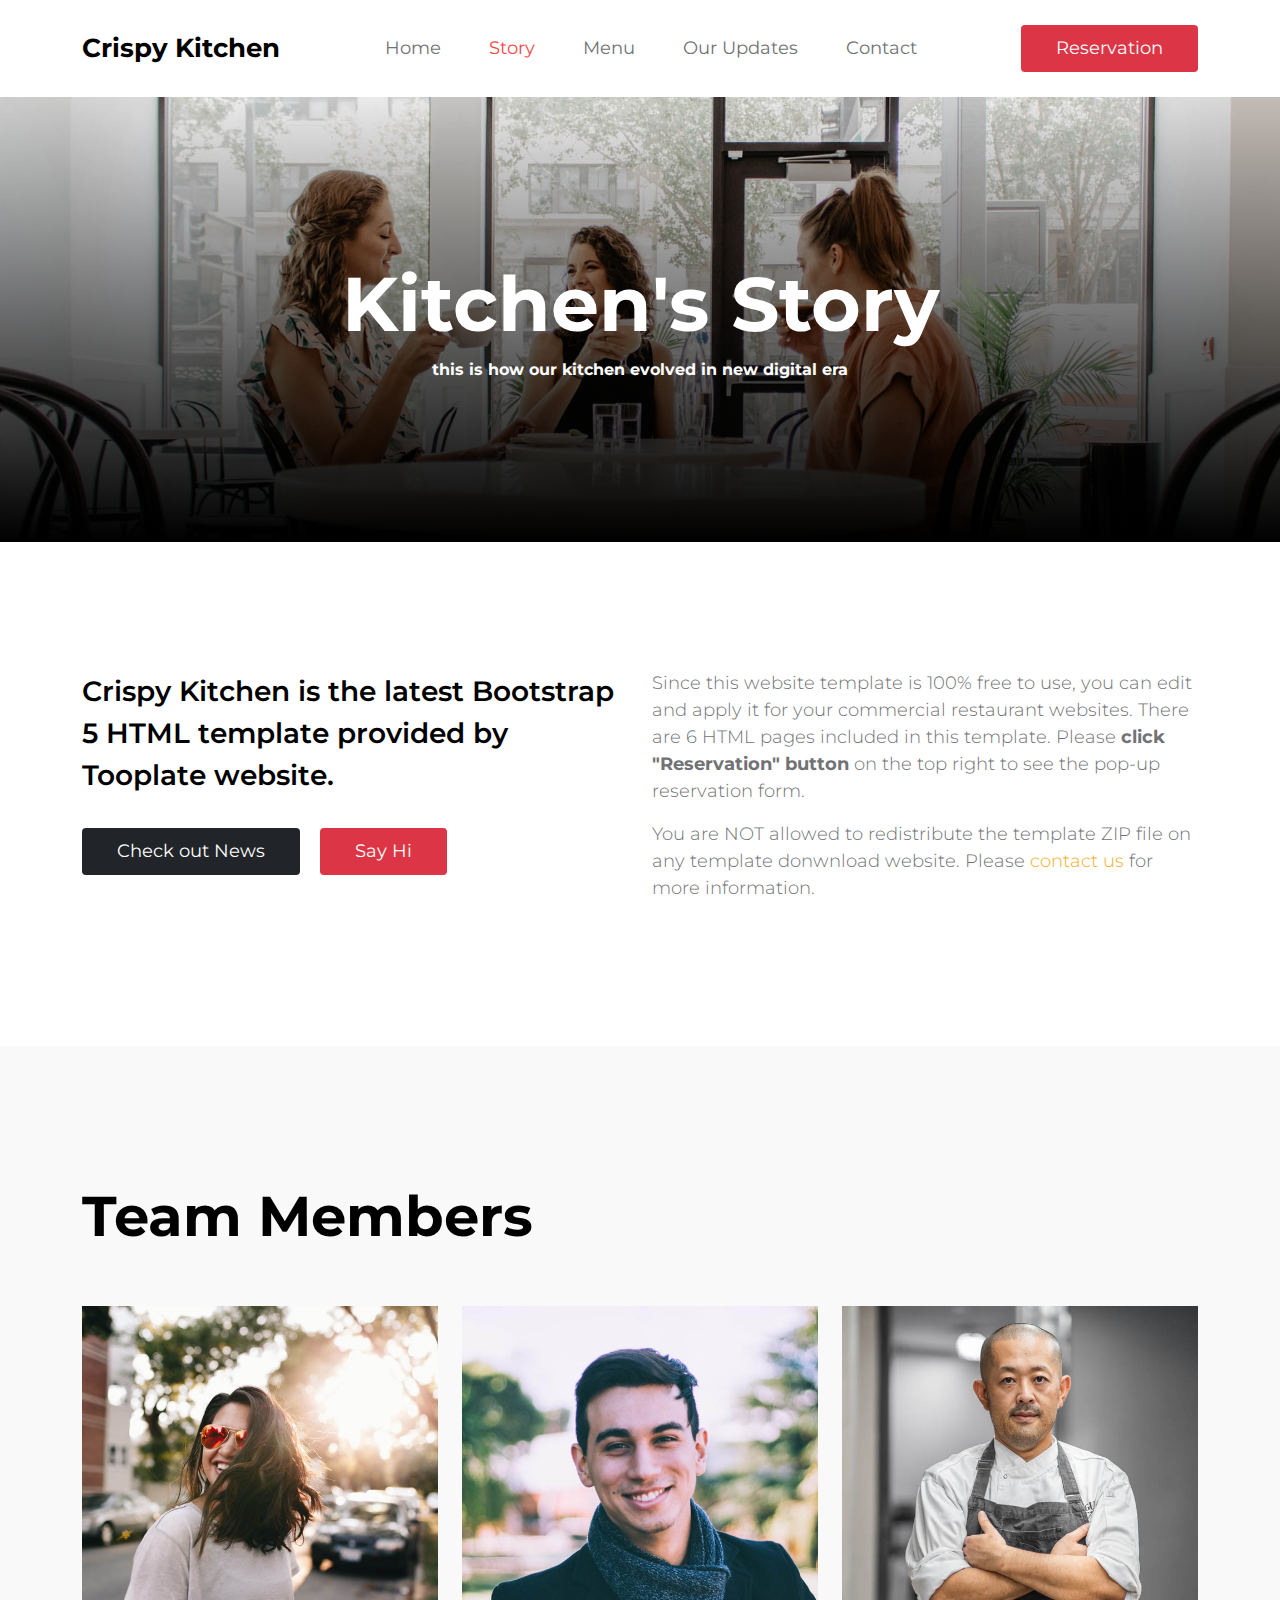
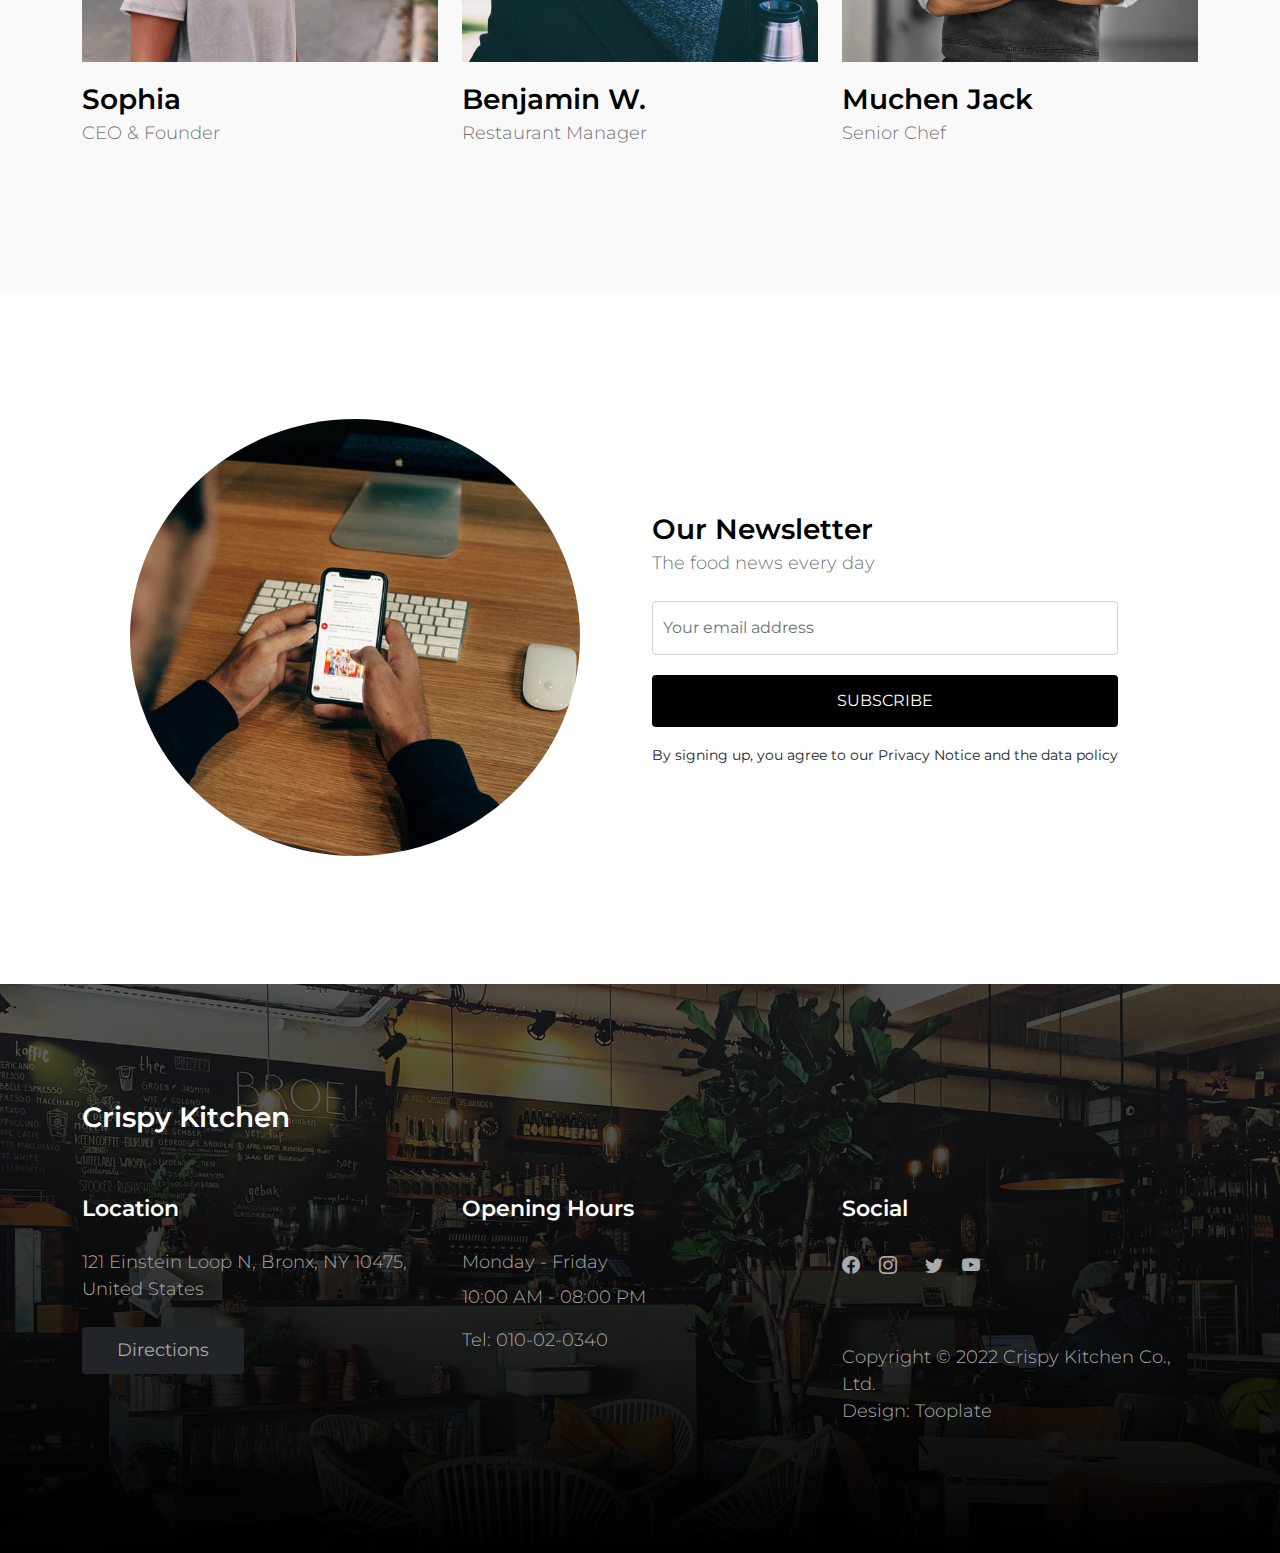
<file: about.html>
<!doctype html>
<html lang="en">
    <head>
        <meta charset="utf-8">
        <meta name="viewport" content="width=device-width, initial-scale=1">

        <meta name="description" content="">
        <meta name="author" content="">

        <title>About Crispy Kitchen HTML Template</title>

        <!-- CSS FILES -->        
        <link rel="preconnect" href="https://fonts.googleapis.com">
        
        <link rel="preconnect" href="https://fonts.gstatic.com" crossorigin>
        
        <link href="https://fonts.googleapis.com/css2?family=Montserrat:wght@300;400;600;700&display=swap" rel="stylesheet">                
        <link href="css/bootstrap.min.css" rel="stylesheet">

        <link href="css/bootstrap-icons.css" rel="stylesheet">

        <link href="css/tooplate-crispy-kitchen.css" rel="stylesheet">
<!--

Tooplate 2129 Crispy Kitchen

https://www.tooplate.com/view/2129-crispy-kitchen

-->
    </head>
    
    <body>
        
        <nav class="navbar navbar-expand-lg bg-white shadow-lg">
            <div class="container">
                <button class="navbar-toggler" type="button" data-bs-toggle="collapse" data-bs-target="#navbarNav" aria-controls="navbarNav" aria-expanded="false" aria-label="Toggle navigation">
                    <span class="navbar-toggler-icon"></span>
                </button>
                
                <a class="navbar-brand" href="index.html">
                    Crispy Kitchen
                </a>

                <div class="d-lg-none">
                    <button type="button" class="custom-btn btn btn-danger" data-bs-toggle="modal" data-bs-target="#BookingModal">Reservation</button>
                </div>

                <div class="collapse navbar-collapse" id="navbarNav">
                    <ul class="navbar-nav mx-auto">
                        <li class="nav-item">
                            <a class="nav-link" href="index.html">Home</a>
                        </li>

                        <li class="nav-item">
                            <a class="nav-link active" href="about.html">Story</a>
                        </li>

                        <li class="nav-item">
                            <a class="nav-link" href="menu.html">Menu</a>
                        </li>

                        <li class="nav-item">
                            <a class="nav-link" href="news.html">Our Updates</a>
                        </li>

                        <li class="nav-item">
                            <a class="nav-link" href="contact.html">Contact</a>
                        </li>
                    </ul>
                </div>

                <div class="d-none d-lg-block">
                    <button type="button" class="custom-btn btn btn-danger" data-bs-toggle="modal" data-bs-target="#BookingModal">Reservation</button>
                </div>

            </div>
        </nav>

        <main>

            <header class="site-header site-about-header">
                <div class="container">
                    <div class="row">

                        <div class="col-lg-10 col-12 mx-auto">
                            <h1 class="text-white">Kitchen's Story</h1>

                            <strong class="text-white">this is how our kitchen evolved in new digital era</strong>
                        </div>

                    </div>
                </div>

                <div class="overlay"></div>
            </header>

            <section class="about section-padding bg-white">
                <div class="container">
                    <div class="row">

                        <div class="col-lg-6 col-12 mb-2">
                            <h4 class="mb-3">Crispy Kitchen is the latest Bootstrap 5 HTML template provided by Tooplate website.</h4>

                            <a href="news.html" class="custom-btn btn btn-dark mt-3">Check out News</a>

                            <a href="contact.html" class="custom-btn btn btn-danger mt-3 ms-3">Say Hi</a>
                        </div>

                        <div class="col-lg-6 col-12">
                        
                        	<p>Since this website template is 100% free to use, you can edit and apply it for your commercial restaurant websites. There are 6 HTML pages included in this template. Please <strong>click "Reservation" button</strong> on the top right to see the pop-up reservation form.</p>
                        
                            <p>You are NOT allowed to redistribute the template ZIP file on any template donwnload website. Please <a href="https://www.tooplate.com/contact" target="_blank">contact us</a> for more information.</p>

                        </div>

                    </div>
                </div>
            </section>

            <section class="about section-padding">
                <div class="container">
                    <div class="row">

                        <div class="col-12">
                            <h2 class="mb-5">Team Members</h2>
                        </div>

                        <div class="col-lg-4 col-12">
                            <div class="team-thumb">
                                <img src="images/team/matthew-hamilton-tNCH0sKSZbA-unsplash.jpg" class="img-fluid team-image" alt="">
                                
                                <div class="team-info">
                                    <h4 class="mt-3 mb-0">Sophia</h4>

                                    <p>CEO &amp; Founder</p>
                                </div>
                            </div>
                        </div>

                        <div class="col-lg-4 col-12 my-lg-0 my-4">
                            <div class="team-thumb">
                                <img src="images/team/nicolas-horn-MTZTGvDsHFY-unsplash.jpg" class="img-fluid team-image" alt="">

                                <h4 class="mt-3 mb-0">Benjamin W.</h4>

                                <p>Restaurant Manager</p>
                            </div>
                        </div>

                        <div class="col-lg-4 col-12">
                            <div class="team-thumb">
                                <img src="images/team/rc-cf-FMh5o5m5N9E-unsplash.jpg" class="img-fluid team-image" alt="">
                                
                                <h4 class="mt-3 mb-0">Muchen Jack</h4>

                                <p>Senior Chef</p>
                            </div>
                        </div>

                    </div>
                </div>
            </section>
            
            <section class="newsletter section-padding bg-white">
                <div class="container">
                    <div class="row">

                        <div class="col-lg-6 col-12">
                            <img src="images/charles-deluvio-FdDkfYFHqe4-unsplash.jpg" class="img-fluid newsletter-image" alt="">
                        </div>

                        <div class="col-lg-6 col-12 d-flex align-items-center mt-5 mt-lg-0 mx-auto">
                            <div class="subscribe-form-wrap">
                                <h4 class="mb-0">Our Newsletter</h4>

                                <p>The food news every day</p>

                                <form class="custom-form subscribe-form mt-4" role="form">
                                    <input type="email" name="subscribe-email" id="subscribe-email" pattern="[^ @]*@[^ @]*" class="form-control" placeholder="Your email address" required="">

                                    <button type="submit" class="form-control mb-3" id="subscribe">Subscribe</button>

                                    <small>By signing up, you agree to our Privacy Notice and the data policy</small>
                                    </div>
                                </form>
                            </div>
                        </div>

                    </div>
                </div>
            </section>

        </main>

        <footer class="site-footer section-padding">
            
            <div class="container">
                
                <div class="row">

                    <div class="col-12">
                        <h4 class="text-white mb-4 me-5">Crispy Kitchen</h4>
                    </div>

                    <div class="col-lg-4 col-md-7 col-xs-12 tooplate-mt30">
                        <h6 class="text-white mb-lg-4 mb-3">Location</h6>

                        <p>121 Einstein Loop N, Bronx, NY 10475, United States</p>

                        <a href="https://goo.gl/maps/wZVGLA7q64uC1s886" class="custom-btn btn btn-dark mt-2">Directions</a>
                    </div>

                    <div class="col-lg-4 col-md-5 col-xs-12 tooplate-mt30">
                        <h6 class="text-white mb-lg-4 mb-3">Opening Hours</h6>

                        <p class="mb-2">Monday - Friday</p>

                        <p>10:00 AM - 08:00 PM</p>

                        <p>Tel: <a href="tel: 010-02-0340" class="tel-link">010-02-0340</a></p>
                    </div>

                    <div class="col-lg-4 col-md-6 col-xs-12 tooplate-mt30">
                        <h6 class="text-white mb-lg-4 mb-3">Social</h6>

                        <ul class="social-icon">
                            <li><a href="#" class="social-icon-link bi-facebook"></a></li>

                            <li><a href="#" class="social-icon-link bi-instagram"></a></li>

                            <<li><a href="https://twitter.com/search?q=tooplate.com&src=typed_query&f=live" target="_blank"
                            	 class="social-icon-link bi-twitter"></a></li>

                            <li><a href="#" class="social-icon-link bi-youtube"></a></li>
                        </ul>
                    
                        <p class="copyright-text tooplate-mt60">Copyright © 2022 Crispy Kitchen Co., Ltd.
                        <br>Design: <a rel="nofollow" href="https://www.tooplate.com/" target="_blank">Tooplate</a></p>
                        
                    </div>

                </div><!-- row ending -->
                
             </div><!-- container ending -->
             
        </footer>

        <!-- Modal -->
        <div class="modal fade" id="BookingModal" tabindex="-1" aria-labelledby="BookingModal" aria-hidden="true">
            <div class="modal-dialog modal-dialog-centered modal-xl">
                <div class="modal-content">
                    <div class="modal-header">
                        <h3 class="mb-0">Reserve a table</h3>

                        <button type="button" class="btn-close" data-bs-dismiss="modal" aria-label="Close"></button>
                    </div>

                    <div class="modal-body d-flex flex-column justify-content-center">
                        <div class="booking">
                            
                            <form class="booking-form row" role="form" action="#" method="post">
                                <div class="col-lg-6 col-12">
                                    <label for="name" class="form-label">Full Name</label>

                                    <input type="text" name="name" id="name" class="form-control" placeholder="Your Name" required>
                                </div>

                                <div class="col-lg-6 col-12">
                                    <label for="email" class="form-label">Email Address</label>

                                    <input type="email" name="email" id="email" pattern="[^ @]*@[^ @]*" class="form-control" placeholder="your@email.com" required>
                                </div>

                                <div class="col-lg-6 col-12">
                                    <label for="phone" class="form-label">Phone Number</label>

                                    <input type="telephone" name="phone" id="phone" pattern="[0-9]{3}-[0-9]{3}-[0-9]{4}" class="form-control" placeholder="123-456-7890">
                                </div>

                                <div class="col-lg-6 col-12">
                                    <label for="people" class="form-label">Number of persons</label>

                                    <input type="text" name="people" id="people" class="form-control" placeholder="12 persons">
                                </div>

                                <div class="col-lg-6 col-12">
                                    <label for="date" class="form-label">Date</label>

                                    <input type="date" name="date" id="date" value="" class="form-control">
                                </div>

                                <div class="col-lg-6 col-12">
                                    <label for="time" class="form-label">Time</label>

                                    <select class="form-select form-control" name="time" id="time">
                                      <option value="5" selected>5:00 PM</option>
                                      <option value="6">6:00 PM</option>
                                      <option value="7">7:00 PM</option>
                                      <option value="8">8:00 PM</option>
                                      <option value="9">9:00 PM</option>
                                    </select>
                                </div>

                                <div class="col-12">
                                    <label for="message" class="form-label">Special Request</label>

                                    <textarea class="form-control" rows="4" id="message" name="message" placeholder=""></textarea>
                                </div>

                                <div class="col-lg-4 col-12 ms-auto">
                                    <button type="submit" class="form-control">Submit Request</button>
                                </div>
                            </form>
                        </div>
                    </div>

                    <div class="modal-footer"></div>
                    
                </div>
                
            </div>
        </div>

        <!-- JAVASCRIPT FILES -->
        <script src="js/jquery.min.js"></script>
        <script src="js/bootstrap.bundle.min.js"></script>
        <script src="js/custom.js"></script>

    </body>
</html>
</file>
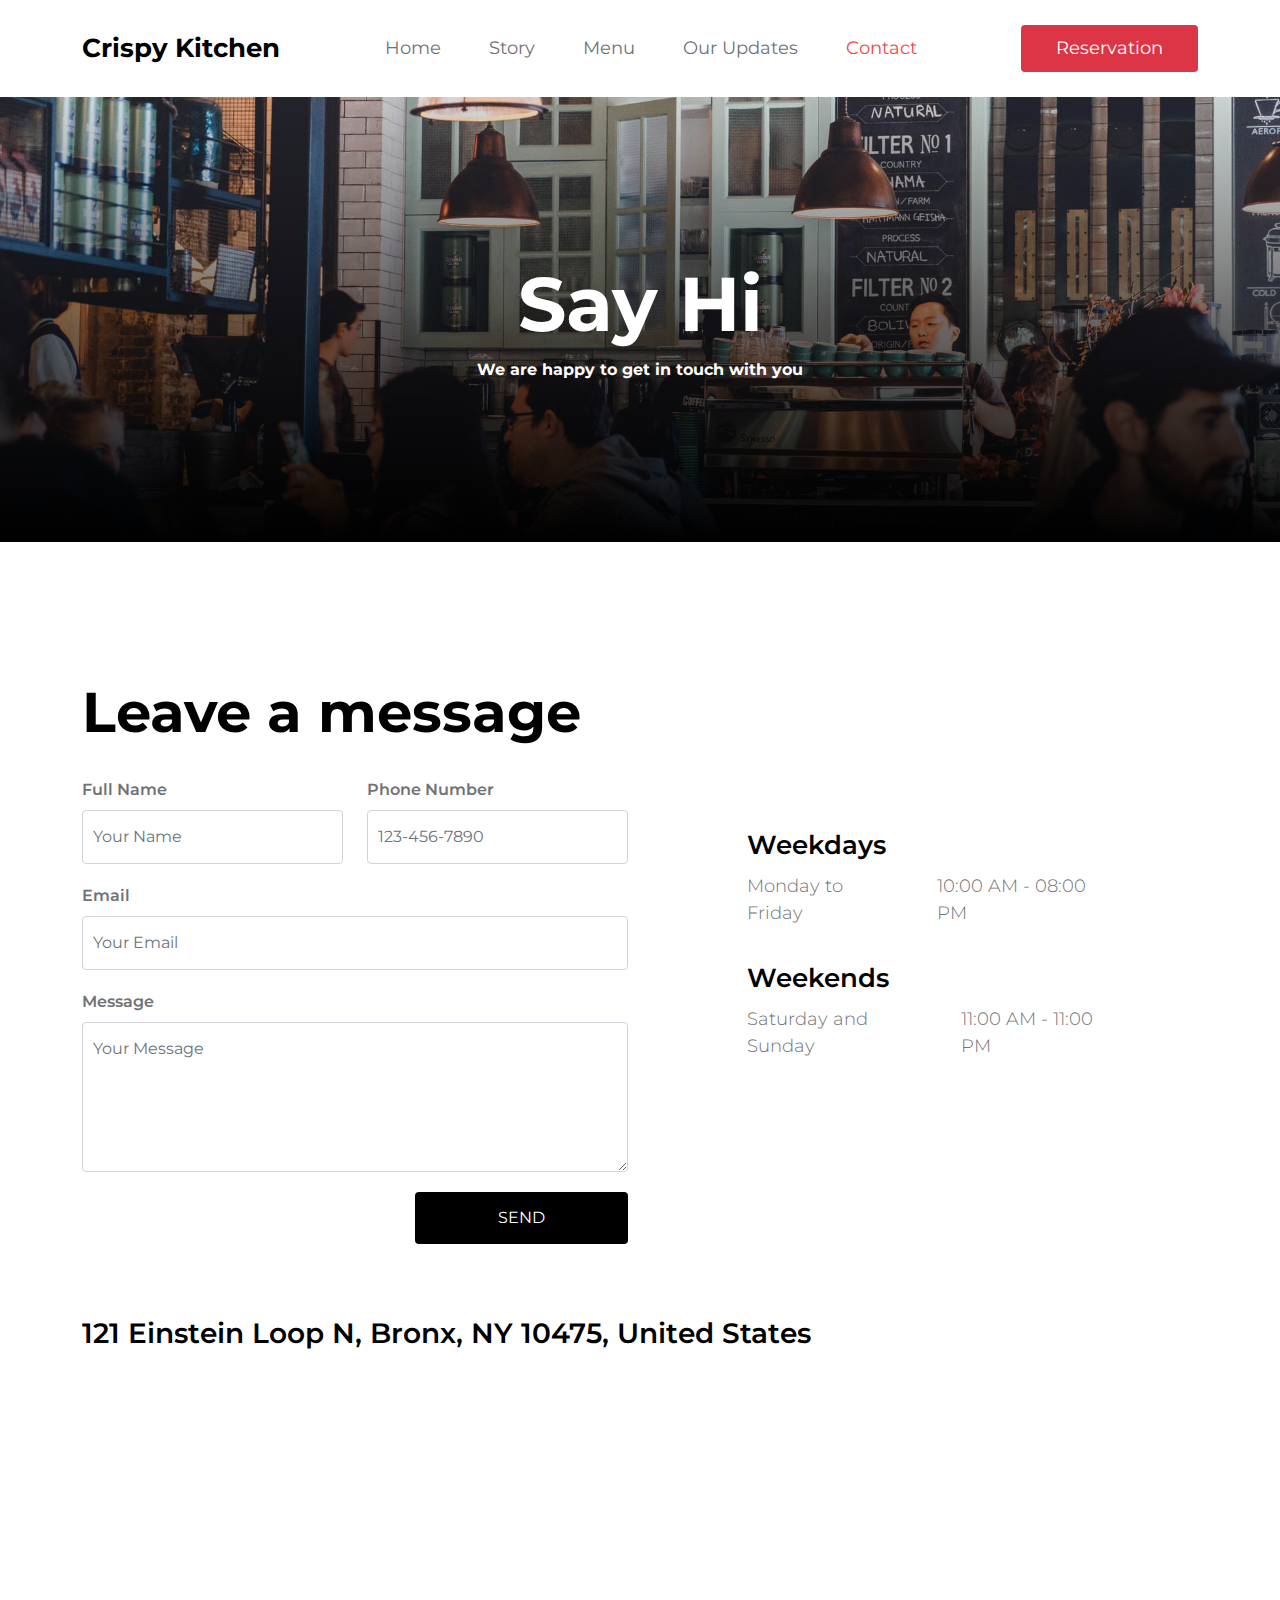
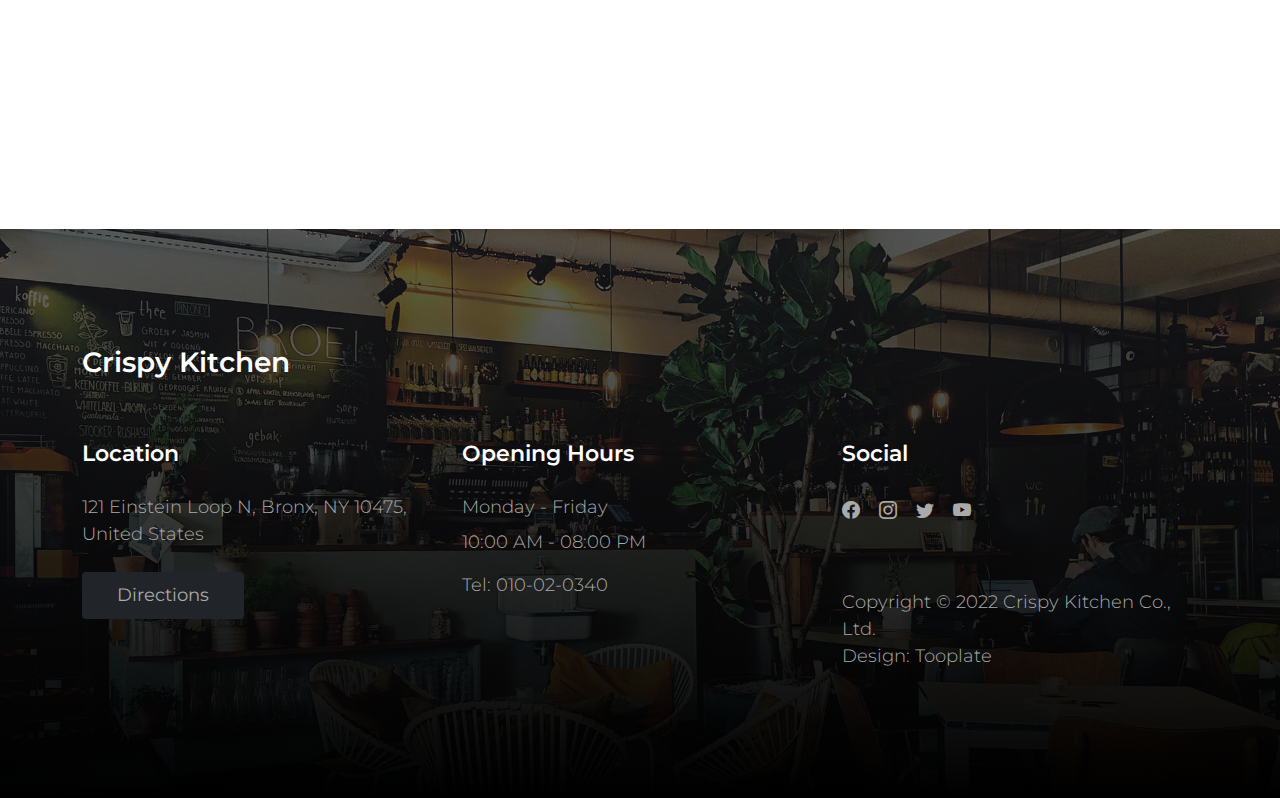
<file: contact.html>
<!doctype html>
<html lang="en">
    <head>
        <meta charset="utf-8">
        <meta name="viewport" content="width=device-width, initial-scale=1">

        <meta name="description" content="">
        <meta name="author" content="">

        <title>Crispy Kitchen - Contact Page</title>

        <!-- CSS FILES -->        
        <link rel="preconnect" href="https://fonts.googleapis.com">
        
        <link rel="preconnect" href="https://fonts.gstatic.com" crossorigin>
        
        <link href="https://fonts.googleapis.com/css2?family=Montserrat:wght@300;400;600;700&display=swap" rel="stylesheet">                
        <link href="css/bootstrap.min.css" rel="stylesheet">

        <link href="css/bootstrap-icons.css" rel="stylesheet">

        <link href="css/tooplate-crispy-kitchen.css" rel="stylesheet">
<!--

Tooplate 2129 Crispy Kitchen

https://www.tooplate.com/view/2129-crispy-kitchen

-->
    </head>
    
    <body>
        
        <nav class="navbar navbar-expand-lg bg-white shadow-lg">
            <div class="container">
                <button class="navbar-toggler" type="button" data-bs-toggle="collapse" data-bs-target="#navbarNav" aria-controls="navbarNav" aria-expanded="false" aria-label="Toggle navigation">
                    <span class="navbar-toggler-icon"></span>
                </button>
                
                <a class="navbar-brand" href="index.html">
                    Crispy Kitchen
                </a>

                <div class="d-lg-none">
                    <button type="button" class="custom-btn btn btn-danger" data-bs-toggle="modal" data-bs-target="#BookingModal">Reservation</button>
                </div>

                <div class="collapse navbar-collapse" id="navbarNav">
                    <ul class="navbar-nav mx-auto">
                        <li class="nav-item">
                            <a class="nav-link" href="index.html">Home</a>
                        </li>

                        <li class="nav-item">
                            <a class="nav-link" href="about.html">Story</a>
                        </li>

                        <li class="nav-item">
                            <a class="nav-link" href="menu.html">Menu</a>
                        </li>

                        <li class="nav-item">
                            <a class="nav-link" href="news.html">Our Updates</a>
                        </li>

                        <li class="nav-item">
                            <a class="nav-link active" href="contact.html">Contact</a>
                        </li>
                    </ul>
                </div>

                <div class="d-none d-lg-block">
                    <button type="button" class="custom-btn btn btn-danger" data-bs-toggle="modal" data-bs-target="#BookingModal">Reservation</button>
                </div>

            </div>
        </nav>

        <main>

            <header class="site-header site-contact-header">
                <div class="container">
                    <div class="row">

                        <div class="col-lg-10 col-12 mx-auto">
                            <h1 class="text-white">Say Hi</h1>

                            <strong class="text-white">We are happy to get in touch with you</strong>
                        </div>

                    </div>
                </div>
                
                <div class="overlay"></div>
            </header>

            <section class="contact section-padding">
                <div class="container">
                    <div class="row">

                        <div class="col-12">
                            <h2 class="mb-4">Leave a message</h2>
                        </div>

                        <div class="col-lg-6 col-12">
                            <form class="custom-form contact-form row" action="#" method="post" role="form">
                                <div class="col-lg-6 col-6">
                                    <label for="contact-name" class="form-label">Full Name</label>

                                    <input type="text" name="contact-name" id="contact-name" class="form-control" placeholder="Your Name" required>
                                </div>

                                <div class="col-lg-6 col-6">
                                    <label for="contact-phone" class="form-label">Phone Number</label>

                                    <input type="telephone" name="contact-phone" id="contact-phone" pattern="[0-9]{3}-[0-9]{3}-[0-9]{4}" class="form-control" placeholder="123-456-7890">
                                </div>

                                <div class="col-12">
                                    <label for="contact-email" class="form-label">Email</label>

                                    <input type="email" name="contact-email" id="contact-email" pattern="[^ @]*@[^ @]*" class="form-control" placeholder="Your Email" required="">

                                    <label for="contact-message" class="form-label">Message</label>

                                    <textarea class="form-control" rows="5" id="contact-message" name="contact-message" placeholder="Your Message"></textarea>
                                </div>

                                <div class="col-lg-5 col-12 ms-auto">
                                    <button type="submit" class="form-control">Send</button>
                                </div>
                            </form>
                        </div>

                        <div class="col-lg-4 col-12 mx-auto mt-lg-5 mt-4">

                            <h5>Weekdays</h5>

                            <div class="d-flex mb-lg-3">
                                <p>Monday to Friday</p>

                                <p class="ms-5">10:00 AM - 08:00 PM</p>
                            </div>

                            <h5>Weekends</h5>

                            <div class="d-flex">
                                <p>Saturday and Sunday</p>

                                <p class="ms-5">11:00 AM - 11:00 PM</p>
                            </div>
                        </div>

                        <div class="col-12">
                            <h4 class="mt-5 mb-4">121 Einstein Loop N, Bronx, NY 10475, United States</h4>

                            <div class="google-map pt-3">
                                <iframe src="https://www.google.com/maps/embed?pb=!1m18!1m12!1m3!1d14920.891757756479!2d-73.83496372506556!3d40.8623107607295!2m3!1f0!2f0!3f0!3m2!1i1024!2i768!4f13.1!3m3!1m2!1s0x89c28cbc17f4a0c3%3A0x9ae0f1e804a817d!2s121%20Einstein%20Loop%20N%2C%20Bronx%2C%20NY%2010475%2C%20USA!5e0!3m2!1sen!2sth!4v1650470337727!5m2!1sen!2sth" width="100%" height="300" style="border:0;" allowfullscreen="" loading="lazy"></iframe>
                            </div>
                        </div>

                    </div>
                </div>
            </section>

        </main>

        <footer class="site-footer section-padding">
            
            <div class="container">
                
                <div class="row">

                    <div class="col-12">
                        <h4 class="text-white mb-4 me-5">Crispy Kitchen</h4>
                    </div>

                    <div class="col-lg-4 col-md-7 col-xs-12 tooplate-mt30">
                        <h6 class="text-white mb-lg-4 mb-3">Location</h6>

                        <p>121 Einstein Loop N, Bronx, NY 10475, United States</p>

                        <a href="https://goo.gl/maps/wZVGLA7q64uC1s886" class="custom-btn btn btn-dark mt-2">Directions</a>
                    </div>

                    <div class="col-lg-4 col-md-5 col-xs-12 tooplate-mt30">
                        <h6 class="text-white mb-lg-4 mb-3">Opening Hours</h6>

                        <p class="mb-2">Monday - Friday</p>

                        <p>10:00 AM - 08:00 PM</p>

                        <p>Tel: <a href="tel: 010-02-0340" class="tel-link">010-02-0340</a></p>
                    </div>

                    <div class="col-lg-4 col-md-6 col-xs-12 tooplate-mt30">
                        <h6 class="text-white mb-lg-4 mb-3">Social</h6>

                        <ul class="social-icon">
                            <li><a href="#" class="social-icon-link bi-facebook"></a></li>

                            <li><a href="#" class="social-icon-link bi-instagram"></a></li>

                            <li><a href="https://twitter.com/search?q=tooplate.com&src=typed_query&f=live" target="_blank"
                            	 class="social-icon-link bi-twitter"></a></li>

                            <li><a href="#" class="social-icon-link bi-youtube"></a></li>
                        </ul>
                    
                        <p class="copyright-text tooplate-mt60">Copyright © 2022 Crispy Kitchen Co., Ltd.
                        <br>Design: <a rel="nofollow" href="https://www.tooplate.com/" target="_blank">Tooplate</a></p>
                        
                    </div>

                </div><!-- row ending -->
                
             </div><!-- container ending -->
             
        </footer>

        <!-- Modal -->
        <div class="modal fade" id="BookingModal" tabindex="-1" aria-labelledby="BookingModal" aria-hidden="true">
            <div class="modal-dialog modal-dialog-centered modal-xl">
                <div class="modal-content">
                    <div class="modal-header">
                        <h3 class="mb-0">Reserve a table</h3>

                        <button type="button" class="btn-close" data-bs-dismiss="modal" aria-label="Close"></button>
                    </div>

                    <div class="modal-body d-flex flex-column justify-content-center">
                        <div class="booking">
                            
                            <form class="booking-form row" role="form" action="#" method="post">
                                <div class="col-lg-6 col-12">
                                    <label for="name" class="form-label">Full Name</label>

                                    <input type="text" name="name" id="name" class="form-control" placeholder="Your Name" required>
                                </div>

                                <div class="col-lg-6 col-12">
                                    <label for="email" class="form-label">Email Address</label>

                                    <input type="email" name="email" id="email" pattern="[^ @]*@[^ @]*" class="form-control" placeholder="your@email.com" required>
                                </div>

                                <div class="col-lg-6 col-12">
                                    <label for="phone" class="form-label">Phone Number</label>

                                    <input type="telephone" name="phone" id="phone" pattern="[0-9]{3}-[0-9]{3}-[0-9]{4}" class="form-control" placeholder="123-456-7890">
                                </div>

                                <div class="col-lg-6 col-12">
                                    <label for="people" class="form-label">Number of persons</label>

                                    <input type="text" name="people" id="people" class="form-control" placeholder="12 persons">
                                </div>

                                <div class="col-lg-6 col-12">
                                    <label for="date" class="form-label">Date</label>

                                    <input type="date" name="date" id="date" value="" class="form-control">
                                </div>

                                <div class="col-lg-6 col-12">
                                    <label for="time" class="form-label">Time</label>

                                    <select class="form-select form-control" name="time" id="time">
                                      <option value="5" selected>5:00 PM</option>
                                      <option value="6">6:00 PM</option>
                                      <option value="7">7:00 PM</option>
                                      <option value="8">8:00 PM</option>
                                      <option value="9">9:00 PM</option>
                                    </select>
                                </div>

                                <div class="col-12">
                                    <label for="message" class="form-label">Special Request</label>

                                    <textarea class="form-control" rows="4" id="message" name="message" placeholder=""></textarea>
                                </div>

                                <div class="col-lg-4 col-12 ms-auto">
                                    <button type="submit" class="form-control">Submit Request</button>
                                </div>
                            </form>
                        </div>
                    </div>

                    <div class="modal-footer"></div>
                    
                </div>
                
            </div>
        </div>

        <!-- JAVASCRIPT FILES -->
        <script src="js/jquery.min.js"></script>
        <script src="js/bootstrap.bundle.min.js"></script>
        <script src="js/custom.js"></script>

    </body>
</html>
</file>
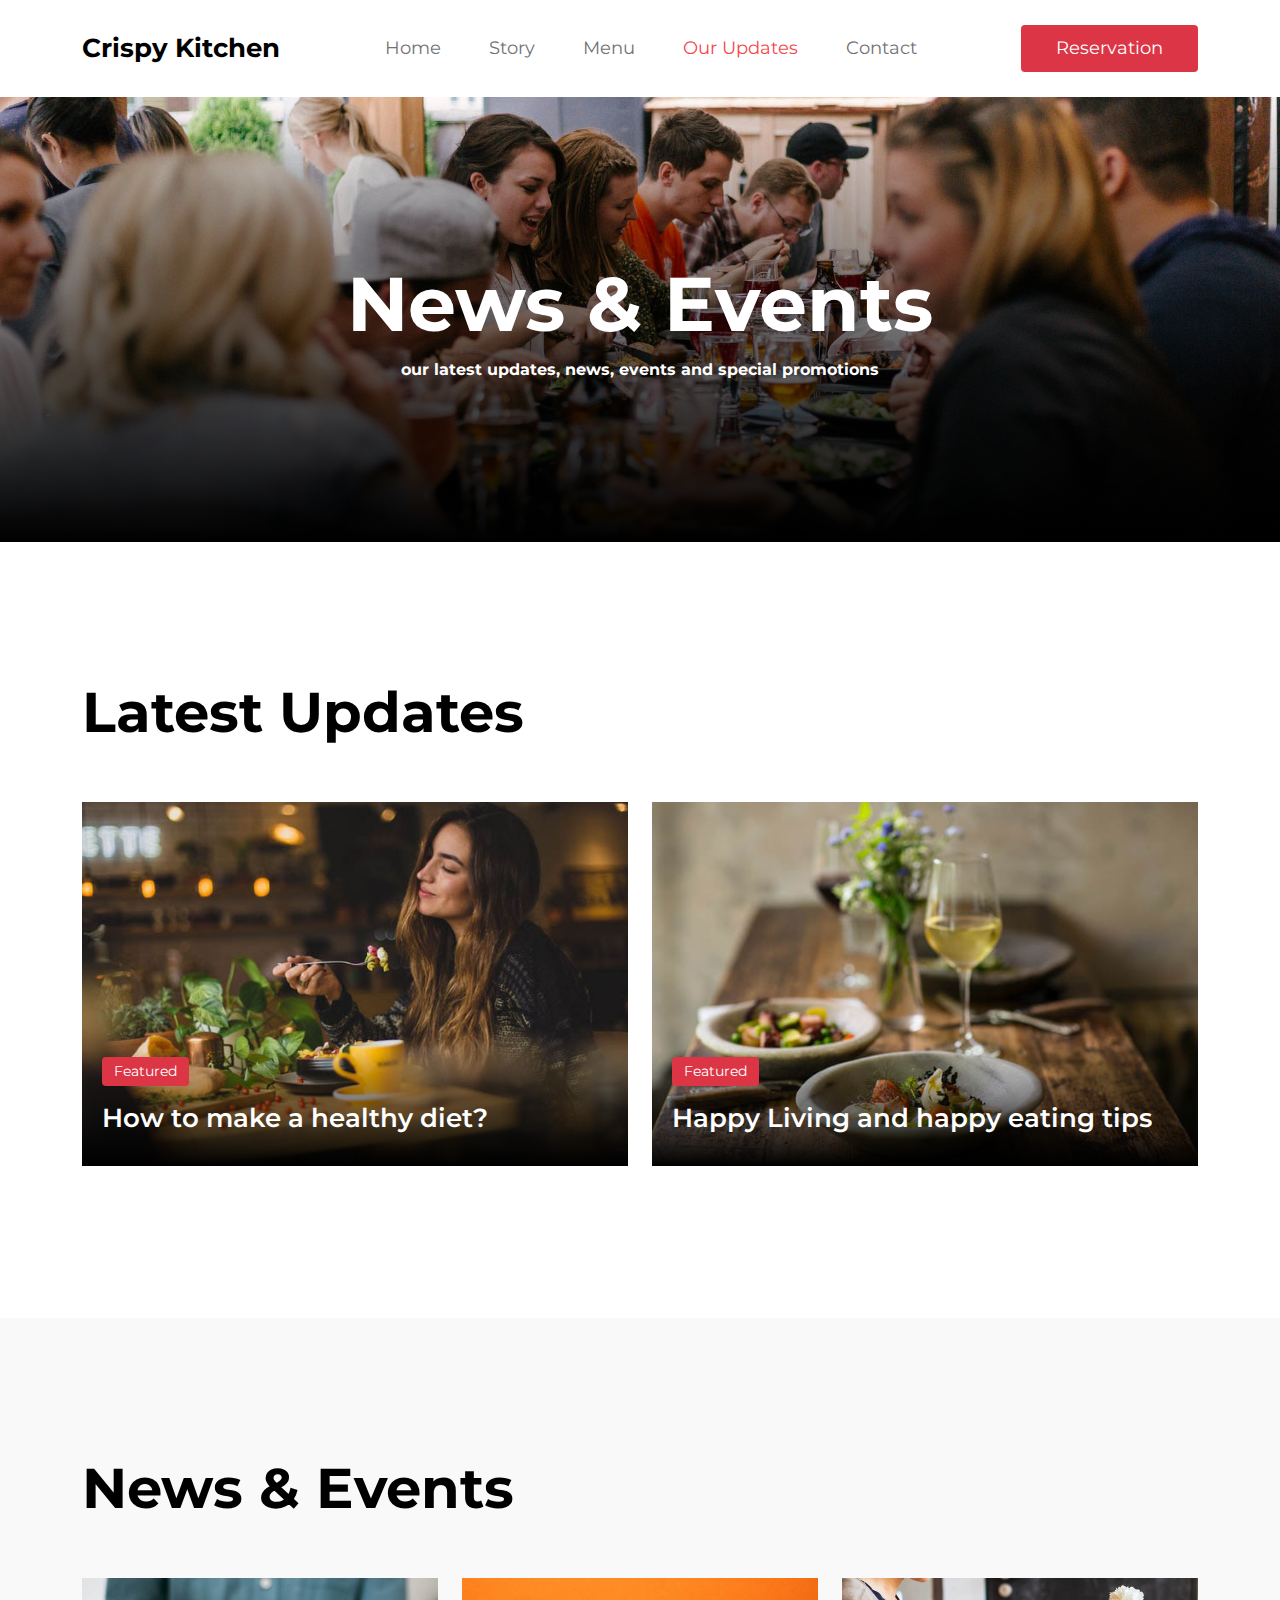
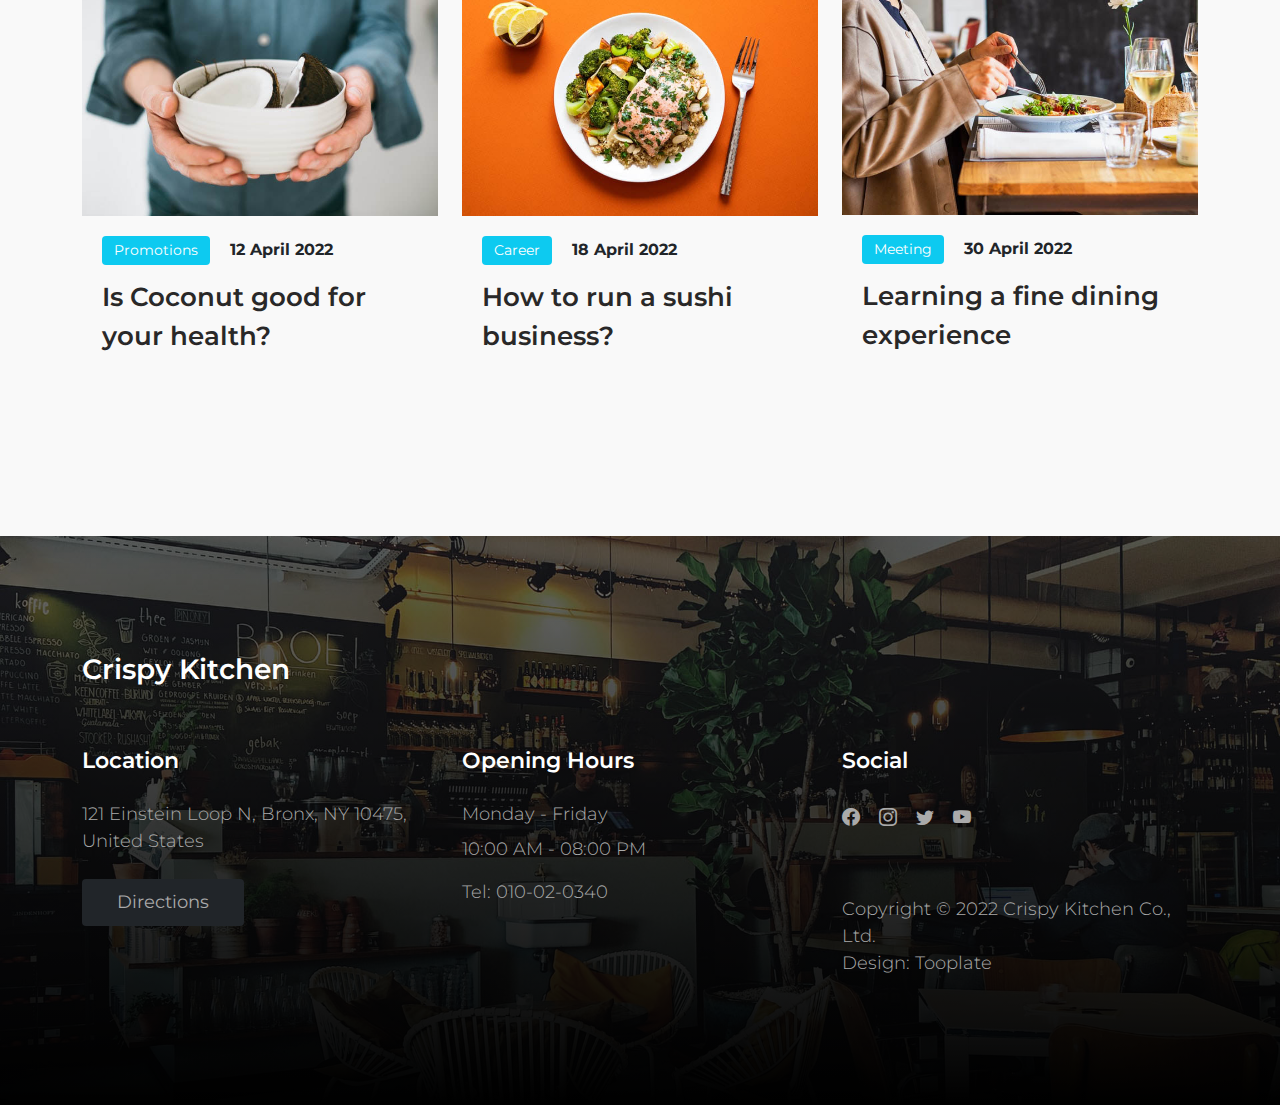
<file: news.html>
<!doctype html>
<html lang="en">
    <head>
        <meta charset="utf-8">
        <meta name="viewport" content="width=device-width, initial-scale=1">

        <meta name="description" content="">
        <meta name="author" content="">

        <title>Crispy Kitchen - News Section</title>

        <!-- CSS FILES --> 
        <link rel="preconnect" href="https://fonts.googleapis.com">
        
        <link rel="preconnect" href="https://fonts.gstatic.com" crossorigin>
        
        <link href="https://fonts.googleapis.com/css2?family=Montserrat:wght@300;400;600;700&display=swap" rel="stylesheet">                       
        <link href="css/bootstrap.min.css" rel="stylesheet">

        <link href="css/bootstrap-icons.css" rel="stylesheet">

        <link href="css/tooplate-crispy-kitchen.css" rel="stylesheet">
<!--

Tooplate 2129 Crispy Kitchen

https://www.tooplate.com/view/2129-crispy-kitchen

-->
    </head>
    
    <body>
        
        <nav class="navbar navbar-expand-lg bg-white shadow-lg">
            <div class="container">
                <button class="navbar-toggler" type="button" data-bs-toggle="collapse" data-bs-target="#navbarNav" aria-controls="navbarNav" aria-expanded="false" aria-label="Toggle navigation">
                    <span class="navbar-toggler-icon"></span>
                </button>
                
                <a class="navbar-brand" href="index.html">
                    Crispy Kitchen
                </a>

                <div class="d-lg-none">
                    <button type="button" class="custom-btn btn btn-danger" data-bs-toggle="modal" data-bs-target="#BookingModal">Reservation</button>
                </div>

                <div class="collapse navbar-collapse" id="navbarNav">
                    <ul class="navbar-nav mx-auto">
                        <li class="nav-item">
                            <a class="nav-link" href="index.html">Home</a>
                        </li>

                        <li class="nav-item">
                            <a class="nav-link" href="about.html">Story</a>
                        </li>

                        <li class="nav-item">
                            <a class="nav-link" href="menu.html">Menu</a>
                        </li>

                        <li class="nav-item">
                            <a class="nav-link active" href="news.html">Our Updates</a>
                        </li>

                        <li class="nav-item">
                            <a class="nav-link" href="contact.html">Contact</a>
                        </li>
                    </ul>
                </div>

                <div class="d-none d-lg-block">
                    <button type="button" class="custom-btn btn btn-danger" data-bs-toggle="modal" data-bs-target="#BookingModal">Reservation</button>
                </div>

            </div>
        </nav>

        <main>

            <header class="site-header site-news-header">
                <div class="container">
                    <div class="row">

                        <div class="col-lg-10 col-12 mx-auto">
                            <h1 class="text-white">News &amp; Events</h1>

                            <strong class="text-white">our latest updates, news, events and special promotions</strong>
                        </div>

                    </div>
                </div>

                <div class="overlay"></div>
            </header>

            <section class="news section-padding bg-white">
                <div class="container">
                    <div class="row">

                        <h2 class="mb-lg-5 mb-4">Latest Updates</h2>
                        
                        <div class="col-lg-6 col-md-6 col-12">
                            <div class="news-thumb mb-4">
                                <a href="news-detail.html">
                                    <img src="images/news/pablo-merchan-montes-Orz90t6o0e4-unsplash.jpg" class="img-fluid news-image" alt="">
                                </a>
                                
                                <div class="news-text-info news-text-info-large">
                                    <span class="category-tag bg-danger">Featured</span>

                                    <h5 class="news-title mt-2">
                                        <a href="news-detail.html" class="news-title-link">How to make a healthy diet?</a>
                                    </h5>
                                </div>
                            </div> 
                        </div>

                        <div class="col-lg-6 col-md-6 col-12">
                            <div class="news-thumb mb-4">
                                <a href="news-detail.html">
                                    <img src="images/news/stefan-johnson-xIFbDeGcy44-unsplash.jpg" class="img-fluid news-image" alt="">
                                </a>
                                
                                <div class="news-text-info news-text-info-large">
                                    <span class="category-tag bg-danger">Featured</span>

                                    <h5 class="news-title mt-2">
                                        <a href="news-detail.html" class="news-title-link">Happy Living and happy eating tips</a>
                                    </h5>
                                </div>
                            </div> 
                        </div>

                    </div>
                </div>
            </section>

            <section class="news section-padding">
                <div class="container">
                    <div class="row">

                        <div class="col-12">
                            <h2 class="mb-lg-5 mb-4">News &amp; Events</h2>
                        </div>

                        <div class="col-lg-4 col-md-6 col-12">
                            <div class="news-thumb mb-4">
                                <a href="news-detail.html">
                                    <img src="images/news/gilles-lambert-S_LhjpfIdm4-unsplash.jpg" class="img-fluid news-image" alt="">
                                </a>
                                
                                <div class="news-text-info">
                                    <span class="category-tag me-3 bg-info">Promotions</span>

                                    <strong>12 April 2022</strong>

                                    <h5 class="news-title mt-2">
                                        <a href="news-detail.html" class="news-title-link">Is Coconut good for your health?</a>
                                    </h5>
                                </div>
                            </div> 
                        </div>

                        <div class="col-lg-4 col-md-6 col-12">
                            <div class="news-thumb mb-4">
                                <a href="news-detail.html">
                                    <img src="images/news/ella-olsson-mmnKI8kMxpc-unsplash.jpg" class="img-fluid news-image" alt="">
                                </a>
                                
                                <div class="news-text-info">
                                    <span class="category-tag me-3 bg-info">Career</span>

                                    <strong>18 April 2022</strong>

                                    <h5 class="news-title mt-2">
                                        <a href="news-detail.html" class="news-title-link">How to run a sushi business?</a>
                                    </h5>
                                </div>
                            </div> 
                        </div>

                        <div class="col-lg-4 col-md-6 col-12">
                            <div class="news-thumb mb-4">
                                <a href="news-detail.html">
                                    <img src="images/news/louis-hansel-GiIiRV0FjwU-unsplash.jpg" class="img-fluid news-image" alt="">
                                </a>
                                
                                <div class="news-text-info">
                                    <span class="category-tag me-3 bg-info">Meeting</span>

                                    <strong>30 April 2022</strong>

                                    <h5 class="news-title mt-2">
                                        <a href="news-detail.html" class="news-title-link">Learning a fine dining experience</a>
                                    </h5>
                                </div>
                            </div> 
                        </div>

                    </div>
                </div>
            </section>

        </main>

        <footer class="site-footer section-padding">
            
            <div class="container">
                
                <div class="row">

                    <div class="col-12">
                        <h4 class="text-white mb-4 me-5">Crispy Kitchen</h4>
                    </div>

                    <div class="col-lg-4 col-md-7 col-xs-12 tooplate-mt30">
                        <h6 class="text-white mb-lg-4 mb-3">Location</h6>

                        <p>121 Einstein Loop N, Bronx, NY 10475, United States</p>

                        <a href="https://goo.gl/maps/wZVGLA7q64uC1s886" class="custom-btn btn btn-dark mt-2">Directions</a>
                    </div>

                    <div class="col-lg-4 col-md-5 col-xs-12 tooplate-mt30">
                        <h6 class="text-white mb-lg-4 mb-3">Opening Hours</h6>

                        <p class="mb-2">Monday - Friday</p>

                        <p>10:00 AM - 08:00 PM</p>

                        <p>Tel: <a href="tel: 010-02-0340" class="tel-link">010-02-0340</a></p>
                    </div>

                    <div class="col-lg-4 col-md-6 col-xs-12 tooplate-mt30">
                        <h6 class="text-white mb-lg-4 mb-3">Social</h6>

                        <ul class="social-icon">
                            <li><a href="#" class="social-icon-link bi-facebook"></a></li>

                            <li><a href="#" class="social-icon-link bi-instagram"></a></li>

                            <li><a href="#" class="social-icon-link bi-twitter"></a></li>

                            <li><a href="#" class="social-icon-link bi-youtube"></a></li>
                        </ul>
                    
                        <p class="copyright-text tooplate-mt60">Copyright © 2022 Crispy Kitchen Co., Ltd.
                        <br>Design: <a rel="nofollow" href="https://www.tooplate.com/" target="_blank">Tooplate</a></p>
                        
                    </div>

                </div><!-- row ending -->
                
             </div><!-- container ending -->
             
        </footer>

        <!-- Modal -->
        <div class="modal fade" id="BookingModal" tabindex="-1" aria-labelledby="BookingModal" aria-hidden="true">
            <div class="modal-dialog modal-dialog-centered modal-xl">
                <div class="modal-content">
                    <div class="modal-header">
                        <h3 class="mb-0">Reserve a table</h3>

                        <button type="button" class="btn-close" data-bs-dismiss="modal" aria-label="Close"></button>
                    </div>

                    <div class="modal-body d-flex flex-column justify-content-center">
                        <div class="booking">
                            
                            <form class="booking-form row" role="form" action="#" method="post">
                                <div class="col-lg-6 col-12">
                                    <label for="name" class="form-label">Full Name</label>

                                    <input type="text" name="name" id="name" class="form-control" placeholder="Your Name" required>
                                </div>

                                <div class="col-lg-6 col-12">
                                    <label for="email" class="form-label">Email Address</label>

                                    <input type="email" name="email" id="email" pattern="[^ @]*@[^ @]*" class="form-control" placeholder="your@email.com" required>
                                </div>

                                <div class="col-lg-6 col-12">
                                    <label for="phone" class="form-label">Phone Number</label>

                                    <input type="telephone" name="phone" id="phone" pattern="[0-9]{3}-[0-9]{3}-[0-9]{4}" class="form-control" placeholder="123-456-7890">
                                </div>

                                <div class="col-lg-6 col-12">
                                    <label for="people" class="form-label">Number of persons</label>

                                    <input type="text" name="people" id="people" class="form-control" placeholder="12 persons">
                                </div>

                                <div class="col-lg-6 col-12">
                                    <label for="date" class="form-label">Date</label>

                                    <input type="date" name="date" id="date" value="" class="form-control">
                                </div>

                                <div class="col-lg-6 col-12">
                                    <label for="time" class="form-label">Time</label>

                                    <select class="form-select form-control" name="time" id="time">
                                      <option value="5" selected>5:00 PM</option>
                                      <option value="6">6:00 PM</option>
                                      <option value="7">7:00 PM</option>
                                      <option value="8">8:00 PM</option>
                                      <option value="9">9:00 PM</option>
                                    </select>
                                </div>

                                <div class="col-12">
                                    <label for="message" class="form-label">Special Request</label>

                                    <textarea class="form-control" rows="4" id="message" name="message" placeholder=""></textarea>
                                </div>

                                <div class="col-lg-4 col-12 ms-auto">
                                    <button type="submit" class="form-control">Submit Request</button>
                                </div>
                            </form>
                        </div>
                    </div>

                    <div class="modal-footer"></div>
                    
                </div>
                
            </div>
        </div>
        
        <!-- JAVASCRIPT FILES -->
        <script src="js/jquery.min.js"></script>
        <script src="js/bootstrap.bundle.min.js"></script>
        <script src="js/custom.js"></script>

    </body>
</html>
</file>
<file: css/tooplate-crispy-kitchen.css>
/*

Tooplate 2129 Crispy Kitchen

https://www.tooplate.com/view/2129-crispy-kitchen

*/


/*---------------------------------------
  CUSTOM PROPERTIES ( VARIABLES )             
-----------------------------------------*/
:root {
  --white-color:                  #FFFFFF;
  --primary-color:                #f44749;
  --secondary-color:              #f3af24;
  --section-bg-color:             #F9F9F9;
  --dark-color:                   #000000;
  --title-color:                  #565758;
  --news-title-color:             #292828;
  --p-color:                      #717275;
  --border-color:                 #eaeaea;
  --border-radius-default:        .25rem;

  --body-font-family:             'Montserrat', sans-serif;

  --h1-font-size:                 76px;
  --h2-font-size:                 56px;
  --h3-font-size:                 42px;
  --h4-font-size:                 28px;
  --h5-font-size:                 26px;
  --h6-font-size:                 22px;

  --p-font-size:                  18px;
  --menu-font-size:               18px;
  --category-font-size:           14px;

  --font-weight-light:            300;
  --font-weight-normal:           400;
  --font-weight-semibold:         600;
  --font-weight-bold:             700;
}

body {
    background: var(--white-color);
    font-family: var(--body-font-family);    
    position: relative;
}

/*---------------------------------------
  TYPOGRAPHY               
-----------------------------------------*/

h2,
h3,
h4,
h5,
h6 {
  color: var(--dark-color);
  line-height: inherit;
}

h1,
h2,
h3,
h4,
h5,
h6 {
  font-weight: var(--font-weight-semibold);
}

h1,
h2 {
  font-weight: var(--font-weight-bold);
}

h1 {
  font-size: var(--h1-font-size);
  line-height: normal;
}

h2 {
  font-size: var(--h2-font-size);
}

h3 {
  font-size: var(--h3-font-size);
}

h4 {
  font-size: var(--h4-font-size);
}

h5 {
  font-size: var(--h5-font-size);
}

h6 {
  font-size: var(--h6-font-size);
}

p,
.list .list-item {
  color: var(--p-color);
  font-size: var(--p-font-size);
  font-weight: var(--font-weight-light);
}

a, 
button {
  touch-action: manipulation;
  transition: all 0.3s;
}

.form-label {
  color: var(--p-color);
  font-weight: var(--font-weight-semibold);
}

a {
  color: var(--secondary-color);
  text-decoration: none;
}

a:hover {
  color: var(--primary-color);
}

::selection {
  background: var(--primary-color);
  color: var(--white-color);
}

::-moz-selection {
  background: var(--primary-color);
  color: var(--white-color);
}

.section-padding {
  padding-top: 8rem;
  padding-bottom: 8rem;
}

b,
strong {
  font-weight: var(--font-weight-bold);
}


/*---------------------------------------
  CUSTOM BUTTON              
-----------------------------------------*/
.custom-btn {
  border: 0;
  color: var(--white-color);
  font-size: var(--menu-font-size);
  padding: 10px 35px;
}


/*---------------------------------------
  NAVIGATION              
-----------------------------------------*/
.navbar {
  background: var(--white-color);
  padding-top: 20px;
  padding-bottom: 20px;
}

.navbar-brand {
  color: var(--dark-color);
  font-size: var(--h5-font-size);
  font-weight: var(--font-weight-bold);
  margin-right: 0;
}

.navbar-expand-lg .navbar-nav .nav-link {
  padding-right: 1.5rem;
  padding-left: 1.5rem;
}

.navbar-expand-lg .nav-link {
  color: var(--p-color);
  font-weight: var(--font-weight-normal);
  font-size: var(--menu-font-size);
  padding-top: 15px;
  padding-bottom: 15px;
}

.navbar-nav .nav-link.active, 
.nav-link:focus, 
.nav-link:hover {
  color: var(--primary-color);
}

.nav-link:focus {
  color: var(--p-color);
}

.navbar-toggler {
  border: 0;
  padding: 0;
  cursor: pointer;
  margin: 0;
  width: 30px;
  height: 35px;
  outline: none;
}

.navbar-toggler:focus {
  outline: none;
  box-shadow: none;
}

.navbar-toggler[aria-expanded="true"] .navbar-toggler-icon {
  background: transparent;
}

.navbar-toggler[aria-expanded="true"] .navbar-toggler-icon:before,
.navbar-toggler[aria-expanded="true"] .navbar-toggler-icon:after {
  transition: top 300ms 50ms ease, -webkit-transform 300ms 350ms ease;
  transition: top 300ms 50ms ease, transform 300ms 350ms ease;
  transition: top 300ms 50ms ease, transform 300ms 350ms ease, -webkit-transform 300ms 350ms ease;
  top: 0;
}

.navbar-toggler[aria-expanded="true"] .navbar-toggler-icon:before {
  transform: rotate(45deg);
}

.navbar-toggler[aria-expanded="true"] .navbar-toggler-icon:after {
  transform: rotate(-45deg);
}

.navbar-toggler .navbar-toggler-icon {
  background: var(--dark-color);
  transition: background 10ms 300ms ease;
  display: block;
  width: 30px;
  height: 2px;
  position: relative;
}

.navbar-toggler .navbar-toggler-icon:before,
.navbar-toggler .navbar-toggler-icon:after {
  transition: top 300ms 350ms ease, -webkit-transform 300ms 50ms ease;
  transition: top 300ms 350ms ease, transform 300ms 50ms ease;
  transition: top 300ms 350ms ease, transform 300ms 50ms ease, -webkit-transform 300ms 50ms ease;
  position: absolute;
  right: 0;
  left: 0;
  background: var(--dark-color);
  width: 30px;
  height: 2px;
  content: '';
}

.navbar-toggler .navbar-toggler-icon:before {
  top: -8px;
}

.navbar-toggler .navbar-toggler-icon:after {
  top: 8px;
}


/*---------------------------------------
  SITE HEADER              
-----------------------------------------*/
.site-header {
  background-repeat: no-repeat;
  background-position: center;
  background-size: cover;
  padding-top: 10rem;
  padding-bottom: 10rem;
  text-align: center;
  position: relative;
}

.site-header .container {
  position: relative;
  z-index: 2;
}

.site-news-detail-header {
  background: transparent;
  text-align: left;
   padding-top: 6rem;
  padding-bottom: 6rem;
}

.site-about-header {
  background-image: url('../images/header/briana-tozour-V_Nkf1E-vYA-unsplash.jpg');
}

.site-menu-header {
  background-image: url('../images/header/luisa-brimble-aFzg83dvnAI-unsplash.jpg');
}

.site-news-header {
  background-image: url('../images/header/priscilla-du-preez-W3SEyZODn8U-unsplash.jpg');
}

.site-contact-header {
  background-image: url('../images/header/rod-long-I79Pgmhmy5M-unsplash.jpg');
}

.overlay {
  background: linear-gradient(to top, var(--dark-color), transparent 100%);
  position: absolute;
  top: 0;
  right: 0;
  bottom: 0;
  left: 0;
}


/*---------------------------------------
  HERO              
-----------------------------------------*/
.hero {
  position: relative;
  overflow: hidden;
  padding-top: 20.542rem;
  padding-bottom: 20.542rem;
}

.hero .container {
  position: absolute;
  z-index: 9;
  top: 50%;
  left: 50%;
  transform: translate(-50%, -50%);
  width: 100%;
}

.video-wrap {
  z-index: -100;
}

.custom-video {
  position: absolute;
  top: 0;
  left: 0;
  object-fit: cover;
  width: 100%;
  height: 100%;
}


/*---------------------------------------
  HERO SLIDE               
-----------------------------------------*/
.carousel-image {
  width: 100%;
  height: 100%;
  object-fit: cover;
}

.carousel-thumb {
  position: relative;
}

.carousel-caption {
  background: linear-gradient(to top, var(--dark-color), transparent 90%);
  text-align: left;
  position: absolute;
  right: 0;
  bottom: 0;
  left: 0;
  padding: 60px 40px;
}

.hero-carousel .reviews-text,
.hero-text {
  color: var(--white-color);
}

.price-tag {
  background: var(--white-color);
  border-radius: 100px;
  color: var(--secondary-color);
  font-size: var(--menu-font-size);
  font-weight: var(--font-weight-semibold);
  display: inline-block;
  width: 84px;
  height: 64px;
  line-height: 64px;
  text-align: center;
}

.hero-carousel .carousel-control-prev,
.hero-carousel .carousel-control-next {
  position: absolute;
  top: auto;
  bottom: 0;
  opacity: 1;
}

.hero-carousel .carousel-control-prev,
.hero-carousel .carousel-control-next {
  background: var(--secondary-color);
  width: 60px;
  height: 60px;
  text-align: center;
}

.hero-carousel .carousel-control-prev {
  left: auto;
  right: 60px;
}

.hero-carousel .carousel-control-next {
  background: var(--primary-color);
  right: 0;
}

.hero-carousel .carousel-control-prev:hover, 
.hero-carousel .carousel-control-next:hover {
  background: var(--dark-color);
}

.hero-carousel .carousel-control-prev-icon,
.hero-carousel .carousel-control-next-icon {
  background-image: none;
  width: inherit;
  height: inherit;
  line-height: 60px;
}

.hero-carousel .carousel-control-prev-icon::before,
.hero-carousel .carousel-control-next-icon::before {
  font-family: bootstrap-icons;
  display: block;
  margin: auto;
  font-size: var(--h5-font-size);
  color: var(--white-color);
}

.hero-carousel .carousel-control-prev-icon::before {
  content: "\f13f";
}

.hero-carousel .carousel-control-next-icon::before {
  content: "\f144";
}

.reviews-icon {
  color: var(--secondary-color);
}


/*---------------------------------------
  MENU               
-----------------------------------------*/
.menu,
.about,
.news,
.related-news,
.newsletter,
.comments {
  background: var(--section-bg-color);
}

.menu-thumb {
  position: relative;
  overflow: hidden;
}

.menu-info {
  padding: 20px 20px 30px 20px;
}

.menu-image {
  display: block;
}

.menu-image-wrap {
  position: relative;
}

.menu-tag {
  position: absolute;
  top: 0;
  right: 0;
  margin: 20px;
}

.newsletter-image {
  border-radius: 100%;
  object-fit: cover;
  display: block;
  margin: 0 auto;
  max-width: 450px;
  max-height: 450px;
}


/*---------------------------------------
  NEWS               
-----------------------------------------*/
.news-thumb {
  position: relative;
  overflow: hidden;
}

.news-thumb > a {
  display: block;
  width: 100%;
  height: 100%;
  position: relative;
  z-index: 2;
  transition: all 0.3s ease-out;
}

.news-thumb > a:hover {
  transform: scale(1.2);
}

.news-text-info {
  background: var(--section-bg-color);
  position: relative;
  z-index: 2;
  padding: 20px;
  transition: all 0.3s ease-out;
}

.related-news .news-text-info {
  background: var(--white-color);
}

.news-text-info-large {
  background: linear-gradient(to top, var(--dark-color), transparent 90%);
  position: absolute;
  z-index: 2;
  bottom: 0;
  right: 0;
  left: 0;
  pointer-events: none;
}

.news-text-info-large .news-title-link {
  color: var(--white-color);
}

.news-title-link {
  color: var(--news-title-color);
}

.news-image {
  display: block;
  width: 100%;
  transition: all 0.3s ease-out;
}

.news-image:hover {
  transform: scale(1.2);
}

.category-tag,
.menu-tag {
  background: var(--dark-color);
  border-radius: var(--border-radius-default);
  color: var(--white-color);
  font-size: var(--category-font-size);
  display: inline-block;
  padding: 4px 12px;
}

.category-tag {
  margin-bottom: 5px;
}

.comment-form {
  margin-bottom: 60px;
}

.news-author {
  border-bottom: 1px solid rgba(0,0,0,0.05);
  margin-bottom: 30px;
  padding-left: 15px;
  padding-right: 15px;
  padding-bottom: 30px;
}

.news-author:last-child {
  border-bottom: 0;
  padding-bottom: 0;
}

.news-author-image {
  border-radius: 100px;
  object-fit: cover;
  width: 70px;
  height: 70px;
}


/*---------------------------------------
  CUSTOM FORM            
-----------------------------------------*/
.custom-form .form-control {
  margin-bottom: 20px;
  padding: 14px 10px;
  transition: all 0.3s;
}

.custom-form button[type="submit"] {
  background: var(--dark-color);
  border: 0;
  color: var(--white-color);
  text-transform: uppercase;
}

.custom-form button[type="submit"]:hover {
  background: var(--primary-color);
}


/*---------------------------------------
  SUBSCRIBE FORM            
-----------------------------------------*/
.subscribe-form .form-control {
  margin-top: 20px;
  margin-bottom: 10px;
}


/*---------------------------------------
  BOOKING FORM            
-----------------------------------------*/
#BookingModal .modal-content {
  border: 0;
  overflow: hidden;
}

#BookingModal .modal-content::before {
  content: "";
  background-color: var(--white-color);
  background-image: url('../images/sincerely-media-HoEYgBL_Gcs-unsplash.jpg');
  background-repeat: no-repeat;
  background-position: top;
  background-size: cover;
  width: 60%;
  height: 100%;
  position: absolute;
  top: 0;
  right: 0;
}

#BookingModal .modal-header {
  border-bottom: 0;
  position: relative;
  padding: 26px 32px 0 32px;
}

#BookingModal .modal-body {
  padding: 38px 32px;
  padding-right: 35%;
}

#BookingModal .modal-footer {
  border-top: 0;
  padding: 0;
}

.booking-form .form-control {
  font-weight: var(--font-weight-normal);
  padding-top: 12px;
  padding-bottom: 12px;
  margin-bottom: 25px;
  transition: all 0.3s;
}

.booking-form button[type="submit"] {
  background: var(--dark-color);
  border: 0;
  font-weight: var(--font-weight-semibold);
  color: var(--white-color);
  text-transform: uppercase;
  margin-bottom: 0;
}

.booking-form button[type="submit"]:hover {
  background: var(--primary-color);
}

.BgImage {
  background-image: url('../images/alex-haney-CAhjZmVk5H4-unsplash.jpg');
  background-repeat: no-repeat;
  background-size: cover;
  background-attachment: fixed;
  height: 500px;
}


/*---------------------------------------
  FOOTER              
-----------------------------------------*/
.site-footer {
  background-image: url('../images/daan-evers-tKN1WXrzQ3s-unsplash.jpg');
  background-repeat: no-repeat;
  background-position: center;
  background-size: cover;
  padding-top: 7rem;
  padding-bottom: 7rem;
  position: relative;
}

.site-footer::before {
  content: "";
  background: linear-gradient(to top, var(--dark-color), transparent 200%);
  position: absolute;
  top: 0;
  right: 0;
  bottom: 0;
  left: 0;
}

.site-footer .container {
  position: relative;
}

.tooplate-mt30 {
	margin-top: 30px;
}
.tooplate-mt60 {
	margin-top: 60px;
}

.copyright-text {
  font-size: var(--menu-font-size);
}

.tel-link {
  color: var(--p-color);
}

.site-footer a:hover {
  color: var(--white-color);
}

.site-footer a {
  	color: #AAA;;
}

.site-footer p {
	color: #AAA;
}


/*---------------------------------------
  SOCIAL ICON               
-----------------------------------------*/
.social-icon {
  margin: 0;
  padding: 0;
}

.social-icon li {
  list-style: none;
  display: inline-block;
  vertical-align: top;
  transition: all 0.3s;
}

.social-icon:hover li:not(:hover) {
  opacity: 0.65;
}

.social-icon-link {
  color: var(--p-color);
  font-size: var(--p-font-size);
  display: inline-block;
  vertical-align: top;
  margin-top: 4px;
  margin-bottom: 4px;
  margin-right: 15px;
}

.social-icon-link:hover {
  color: var(--primary-color);
}


/*---------------------------------------
  RESPONSIVE STYLES               
-----------------------------------------*/
@media screen and (max-width: 1180px) {
  h1 {
    font-size: 62px;
  }
}

@media screen and (max-width: 1170px) {
  h1 {
    font-size: 56px;
  }
}


@media screen and (max-width: 991px) {
  h1 {
    font-size: 38px;
  }

  h2 {
    font-size: 32px;
  }

  h3 {
    font-size: 26px;
  }

  h4 {
    font-size: 24px;
  }

  h5 {
    font-size: 20px;
  }

  h6 {
    font-size: 18px;
  }

  .site-header,
  .section-padding {
    padding-top: 5rem;
    padding-bottom: 5rem;
  }

  .navbar {
    padding-top: 10px;
    padding-bottom: 10px;
  }

  .navbar-nav .nav-link {
    padding-top: 5px;
    padding-bottom: 10px;
  }

  #BookingModal .modal-content {
    padding-bottom: 200px;
  }

  #BookingModal .modal-content::before {
    background-image: url('../images/sincerely-media-HoEYgBL_Gcs-unsplash-mobile.jpg');
    background-position: bottom;
    top: auto;
    left: 0;
    bottom: 0;
    width: 100%;
    height: 200px;
    transform: rotate(180deg);
  }

  #BookingModal .modal-body {
    padding-top: 18px;
    padding-right: 32px;
  }
}

@media screen and (max-width: 480px) {
  .newsletter-image {
    max-width: 310px;
    max-height: 310px;
  }

  .hero-carousel .carousel-control-prev,
  .hero-carousel .carousel-control-next {
    width: 50px;
    height: 50px;
  }
}
</file>
